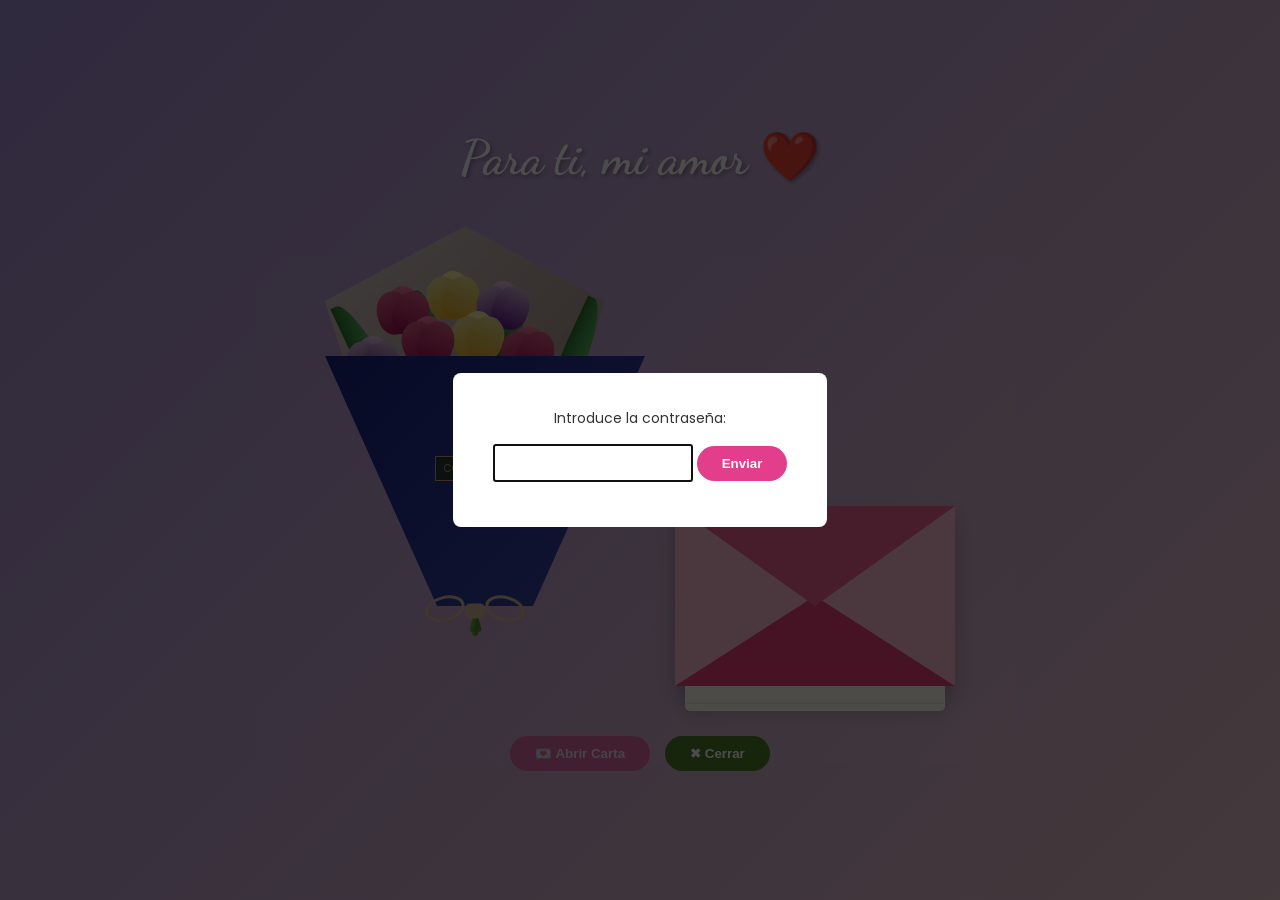
<file: index.html>
<!DOCTYPE html>
<html lang="es">
<head>
    <meta charset="UTF-8">
    <meta name="viewport" content="width=device-width, initial-scale=1.0">
    <link rel="stylesheet" href="style.css">
    <link href="https://fonts.googleapis.com/css2?family=Dancing+Script:wght@600&family=Poppins:wght@400;700&display=swap" rel="stylesheet">
    <title>Para mi niña hermosa ❤️</title>
</head>
<body>
    <div id="passwordOverlay" class="overlay">
        <div class="overlay-content">
            <p>Introduce la contraseña:</p>
            <input type="password" id="passwordInput" />
            <button id="passwordBtn" class="btn btn-primary">Enviar</button>
            <p id="passwordMessage"></p>
        </div>
    </div>
    <div class="background-animation"></div>
    <div class="particles"></div>

    <div class="container">
        <div class="title">
            <h1 style="color: #fff; text-shadow: 2px 2px 4px rgba(0,0,0,0.3); font-family: 'Dancing Script', cursive; font-size: 3rem;">Para ti, mi amor ❤️</h1>
        </div>

        <div class="main-content">
            <div class="ramo-container">
                <div class="papel-kraft"></div>
                <div class="hojas-fondo">
                    <div class="hoja h1"></div><div class="hoja h2"></div>
                    <div class="hoja h3"></div><div class="hoja h4"></div>
                </div>
                <div class="flores">
                    <div class="tulipan t-fucsia f1"></div>
                    <div class="tulipan t-amarillo f2"></div>
                    <div class="tulipan t-morado f3"></div>
                    <div class="tulipan t-morado f4"></div>
                    <div class="tulipan t-fucsia f5"></div>
                    <div class="tulipan t-amarillo f6"></div>
                    <div class="tulipan t-fucsia f7"></div>
                    <div class="tulipan t-amarillo f8"></div>
                </div>
                <div class="papel-frontal"></div>
                <div class="etiqueta">CON AMOR</div>
                <div class="lazo">
                    <div class="oreja-izq"></div><div class="oreja-der"></div>
                    <div class="nudo"></div>
                </div>
                <div class="tallos-inferiores">
                    <div class="tallo t-inf1"></div><div class="tallo t-inf2"></div>
                    <div class="tallo t-inf3"></div>
                </div>
            </div>

            <div class="envelope-wrapper">
                <div id="envelope" class="close">
                    <div class="front flap"></div>
                    <div class="front pocket"></div>
                    <div class="letter">
                        <p id="line1" class="words"></p>
                        <p id="line2" class="words"></p>
                        <p id="line3" class="words"></p>
                        <p id="line4" class="words"></p>
                        <p id="line5" class="words"></p>
                    </div>
                    <div class="hearts">
                        <div class="heart a1"></div>
                        <div class="heart a2"></div>
                        <div class="heart a3"></div>
                    </div>
                </div>
            </div>
        </div>

        <div class="buttons-container">
            <button id="open" class="btn btn-primary">💌 Abrir Carta</button>
            <button id="reset" class="btn btn-secondary">✖ Cerrar</button>
        </div>
    </div>

    <script src="script.js"></script>
</body>
</html>
</file>
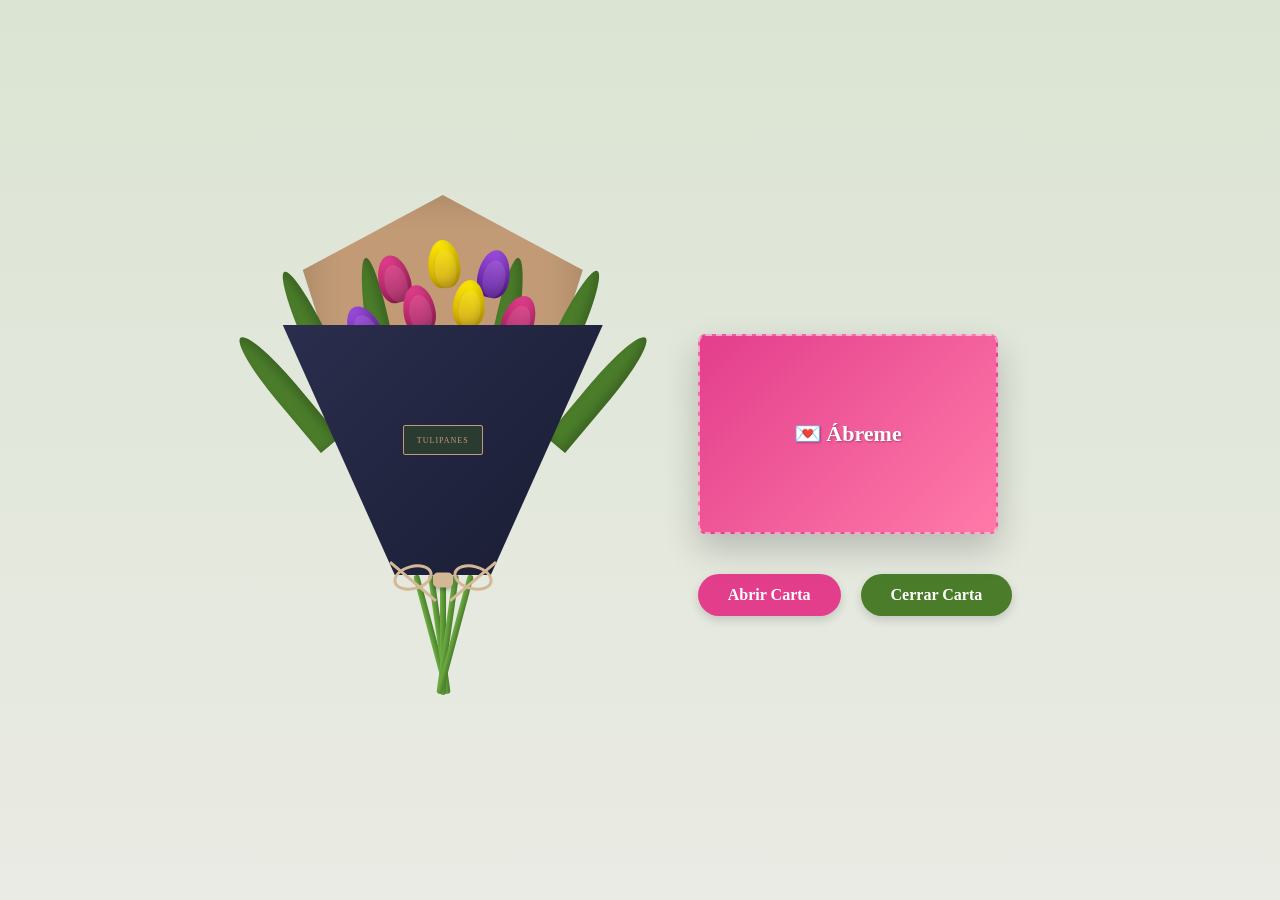
<file: ramo.html>
<!DOCTYPE html>
<html lang="es">
<head>
    <meta charset="UTF-8">
    <title>Ramo de Tulipanes y Carta</title>
    <style>
        * {
            margin: 0;
            padding: 0;
            box-sizing: border-box;
        }

        body {
            /* Fondo inspirado en la pared de la foto */
            background: linear-gradient(to bottom, #dbe4d3, #eaebe4);
            display: flex;
            justify-content: center;
            align-items: center;
            min-height: 100vh;
            font-family: 'Georgia', serif;
            padding: 20px;
            overflow: hidden;
        }

        .contenedor {
            display: flex;
            gap: 80px;
            align-items: center;
            flex-wrap: wrap;
            justify-content: center;
        }

        /* ===== RAMO DE TULIPANES (Diseño basado en la foto) ===== */
        .ramo-container {
            position: relative;
            width: 350px;
            height: 550px;
            display: flex;
            flex-direction: column;
            align-items: center;
            animation: flotar 4s ease-in-out infinite;
        }

        @keyframes flotar {
            0%, 100% { transform: translateY(0); }
            50% { transform: translateY(-10px); }
        }

        /* Papel Kraft del fondo */
        .papel-kraft {
            position: absolute;
            top: 20px;
            width: 280px;
            height: 250px;
            background: #c29b76;
            clip-path: polygon(50% 0%, 100% 30%, 80% 100%, 20% 100%, 0% 30%);
            z-index: 1;
            box-shadow: inset 0 0 40px rgba(0,0,0,0.2);
        }

        /* Hojas Verdes Largas */
        .hojas-fondo {
            position: absolute;
            top: 80px;
            width: 100%;
            height: 200px;
            z-index: 2;
        }

        .hoja {
            position: absolute;
            background: #4a7c2a;
            width: 25px;
            height: 150px;
            border-radius: 50% 50% 0 0;
            transform-origin: bottom center;
            box-shadow: inset -5px 0 10px rgba(0,0,0,0.2);
        }

        .h1 { left: 80px; transform: rotate(-25deg); height: 180px; }
        .h2 { left: 120px; transform: rotate(-10deg); height: 200px; }
        .h3 { right: 120px; transform: rotate(10deg); height: 190px; }
        .h4 { right: 80px; transform: rotate(25deg); height: 170px; }
        .h5 { left: 50px; top: 50px; transform: rotate(-40deg); height: 140px; }
        .h6 { right: 50px; top: 50px; transform: rotate(40deg); height: 140px; }

        /* Contenedor de las Flores */
        .flores {
            position: absolute;
            top: 60px;
            width: 250px;
            height: 220px;
            z-index: 3;
        }

        /* Diseño del Tulipán CSS */
        .tulipan {
            position: absolute;
            width: 32px;
            height: 48px;
            border-radius: 50% 50% 40% 40% / 60% 60% 40% 40%;
            box-shadow: inset -4px -4px 8px rgba(0,0,0,0.2);
            opacity: 0;
            animation: aparecer 0.8s forwards;
        }

        /* Pétalo central superpuesto para dar realismo */
        .tulipan::after {
            content: '';
            position: absolute;
            bottom: 0;
            left: 15%;
            width: 70%;
            height: 80%;
            border-radius: 50%;
            background: rgba(255,255,255,0.1);
            border-left: 1px solid rgba(0,0,0,0.1);
        }

        /* Colores de los tulipanes basados en la foto */
        .t-fucsia { background: linear-gradient(to bottom, #e33e8c, #a11c5a); }
        .t-amarillo { background: linear-gradient(to bottom, #ffea00, #cca300); }
        .t-morado { background: linear-gradient(to bottom, #9d4edd, #5a189a); }

        /* Posicionamiento y capas (z-index) para formar el bloque compacto */
        /* Fila de atrás */
        .f1 { left: 60px; top: 20px; z-index: 10; transform: rotate(-15deg); animation-delay: 0.1s; }
        .f2 { left: 110px; top: 5px; z-index: 9; transform: rotate(-5deg); animation-delay: 0.2s; }
        .f3 { left: 160px; top: 15px; z-index: 10; transform: rotate(10deg); animation-delay: 0.3s; }
        /* Fila del medio */
        .f4 { left: 30px; top: 70px; z-index: 11; transform: rotate(-25deg); animation-delay: 0.4s; }
        .f5 { left: 85px; top: 50px; z-index: 12; transform: rotate(-10deg); animation-delay: 0.5s; }
        .f6 { left: 135px; top: 45px; z-index: 11; transform: rotate(5deg); animation-delay: 0.6s; }
        .f7 { left: 185px; top: 60px; z-index: 12; transform: rotate(20deg); animation-delay: 0.7s; }
        /* Fila de adelante */
        .f8 { left: 50px; top: 110px; z-index: 13; transform: rotate(-20deg); animation-delay: 0.8s; }
        .f9 { left: 105px; top: 90px; z-index: 14; transform: rotate(-5deg); animation-delay: 0.9s; }
        .f10 { left: 155px; top: 95px; z-index: 13; transform: rotate(15deg); animation-delay: 1.0s; }
        .f11 { left: 10px; top: 130px; z-index: 12; transform: rotate(-35deg); animation-delay: 1.1s; }
        .f12 { left: 200px; top: 120px; z-index: 12; transform: rotate(30deg); animation-delay: 1.2s; }

        @keyframes aparecer {
            from { opacity: 0; transform: translateY(20px) scale(0.8) rotate(inherit); }
            to { opacity: 1; transform: translateY(0) scale(1) rotate(inherit); }
        }

        /* Papel Envolvente Frontal (Azul Marino) */
        .papel-frontal {
            position: absolute;
            top: 150px;
            width: 320px;
            height: 250px;
            background: linear-gradient(135deg, #2a2e4d, #1a1c33);
            /* Forma de cono invertido */
            clip-path: polygon(0 0, 100% 0, 65% 100%, 35% 100%);
            z-index: 20;
            box-shadow: 0 10px 20px rgba(0,0,0,0.5);
        }

        /* Etiqueta del florista */
        .etiqueta {
            position: absolute;
            top: 250px;
            width: 80px;
            height: 30px;
            background: #2a3b32;
            border: 1px solid #c29b76;
            z-index: 21;
            display: flex;
            justify-content: center;
            align-items: center;
            color: #c29b76;
            font-size: 8px;
            letter-spacing: 1px;
            border-radius: 2px;
        }

        /* Lazo de Rafia */
        .lazo {
            position: absolute;
            top: 385px;
            width: 100px;
            height: 40px;
            z-index: 22;
        }

        .nudo {
            position: absolute;
            left: 50%;
            top: 50%;
            transform: translate(-50%, -50%);
            width: 20px;
            height: 15px;
            background: #d4b896;
            border-radius: 5px;
            box-shadow: 0 2px 4px rgba(0,0,0,0.3);
        }

        .oreja-izq, .oreja-der {
            position: absolute;
            top: 5px;
            width: 40px;
            height: 25px;
            border: 3px solid #d4b896;
            border-radius: 50%;
        }
        .oreja-izq { left: 0; transform: rotate(-15deg); }
        .oreja-der { right: 0; transform: rotate(15deg); }
        
        .tira {
            position: absolute;
            top: 20px;
            width: 60px;
            height: 3px;
            background: #d4b896;
        }
        .tira-izq { left: -10px; transform: rotate(40deg); }
        .tira-der { right: -10px; transform: rotate(-40deg); }

        /* Tallos inferiores */
        .tallos-inferiores {
            position: absolute;
            bottom: 30px;
            width: 100px;
            height: 120px;
            z-index: 19;
            display: flex;
            justify-content: center;
        }

        .tallo {
            position: absolute;
            width: 6px;
            height: 100%;
            background: linear-gradient(to right, #6eb044, #4a7c2a);
            border-radius: 5px;
            bottom: 0;
            transform-origin: top center;
        }

        /* Abanico de tallos */
        .t-inf1 { transform: rotate(-15deg); left: 20px; }
        .t-inf2 { transform: rotate(-8deg); left: 35px; }
        .t-inf3 { transform: rotate(0deg); left: 47px; }
        .t-inf4 { transform: rotate(8deg); left: 60px; }
        .t-inf5 { transform: rotate(15deg); left: 75px; }


        /* ===== CARTA INTERACTIVA (Sin cambios importantes, solo ajustes visuales) ===== */
        .carta-contenedor {
            perspective: 1000px;
            margin-top: 50px;
        }

        .sobre {
            position: relative;
            width: 300px;
            height: 200px;
            background-color: #f08080;
            cursor: pointer;
            transform-style: preserve-3d;
            transition: transform 0.8s cubic-bezier(0.4, 0.0, 0.2, 1);
            border-radius: 8px;
            box-shadow: 0 15px 35px rgba(0, 0, 0, 0.2);
        }

        .sobre.abierto {
            transform: rotateX(180deg);
        }

        .sobre-frente, .sobre-reverso {
            position: absolute;
            width: 100%;
            height: 100%;
            backface-visibility: hidden;
            display: flex;
            flex-direction: column;
            justify-content: center;
            align-items: center;
            padding: 20px;
            text-align: center;
            border-radius: 8px;
        }

        .sobre-frente {
            background: linear-gradient(135deg, #e33e8c, #ff7aa8);
            border: 2px dashed rgba(255,255,255,0.5);
        }

        .sobre-frente h3 {
            color: white;
            font-size: 22px;
            text-shadow: 1px 1px 2px rgba(0, 0, 0, 0.3);
        }

        .sobre-reverso {
            background: #fffdf5;
            border: 1px solid #e0d8c3;
            transform: rotateX(180deg);
        }

        .mensaje-carta {
            color: #333;
            line-height: 1.8;
        }

        .mensaje-carta p {
            margin: 5px 0;
            font-size: 16px;
        }

        .mensaje-carta .firma {
            margin-top: 20px;
            font-style: italic;
            color: #e33e8c;
            font-size: 18px;
            font-weight: bold;
        }

        /* Botones */
        .controles {
            display: flex;
            gap: 20px;
            margin-top: 40px;
            justify-content: center;
            width: 100%;
        }

        button {
            padding: 12px 30px;
            font-size: 16px;
            border: none;
            border-radius: 25px;
            cursor: pointer;
            transition: all 0.3s ease;
            font-weight: bold;
            box-shadow: 0 4px 10px rgba(0, 0, 0, 0.15);
            font-family: inherit;
        }

        #abrir { background: #e33e8c; color: white; }
        #abrir:hover { transform: translateY(-3px); box-shadow: 0 6px 15px rgba(227, 62, 140, 0.4); }
        #cerrar { background: #4a7c2a; color: white; }
        #cerrar:hover { transform: translateY(-3px); box-shadow: 0 6px 15px rgba(74, 124, 42, 0.4); }

        @media (max-width: 800px) {
            .contenedor { flex-direction: column; gap: 40px; }
            body { padding-top: 50px; }
        }
    </style>
</head>
<body>

    <div class="contenedor">
        <div class="ramo-container">
            <div class="papel-kraft"></div>

            <div class="hojas-fondo">
                <div class="hoja h1"></div>
                <div class="hoja h2"></div>
                <div class="hoja h3"></div>
                <div class="hoja h4"></div>
                <div class="hoja h5"></div>
                <div class="hoja h6"></div>
            </div>

            <div class="flores">
                <div class="tulipan t-fucsia f1"></div>
                <div class="tulipan t-amarillo f2"></div>
                <div class="tulipan t-morado f3"></div>
                
                <div class="tulipan t-morado f4"></div>
                <div class="tulipan t-fucsia f5"></div>
                <div class="tulipan t-amarillo f6"></div>
                <div class="tulipan t-fucsia f7"></div>
                
                <div class="tulipan t-amarillo f8"></div>
                <div class="tulipan t-morado f9"></div>
                <div class="tulipan t-fucsia f10"></div>
                <div class="tulipan t-amarillo f11"></div>
                <div class="tulipan t-morado f12"></div>
            </div>

            <div class="papel-frontal"></div>
            
            <div class="etiqueta">TULIPANES</div>

            <div class="lazo">
                <div class="oreja-izq"></div>
                <div class="oreja-der"></div>
                <div class="tira tira-izq"></div>
                <div class="tira tira-der"></div>
                <div class="nudo"></div>
            </div>

            <div class="tallos-inferiores">
                <div class="tallo t-inf1"></div>
                <div class="tallo t-inf2"></div>
                <div class="tallo t-inf3"></div>
                <div class="tallo t-inf4"></div>
                <div class="tallo t-inf5"></div>
            </div>
        </div>

        <div>
            <div class="carta-contenedor">
                <div class="sobre" id="sobre">
                    <div class="sobre-frente">
                        <h3>💌 Ábreme</h3>
                    </div>
                    <div class="sobre-reverso">
                        <div class="mensaje-carta">
                            <p>Eres el punto y coma que le</p>
                            <p>daba sentido a mi desorden.</p>
                            <p class="firma">Te amo ❤️</p>
                        </div>
                    </div>
                </div>
            </div>

            <div class="controles">
                <button id="abrir">Abrir Carta</button>
                <button id="cerrar">Cerrar Carta</button>
            </div>
        </div>
    </div>

    <script>
        const sobre = document.getElementById('sobre');
        const btnAbrir = document.getElementById('abrir');
        const btnCerrar = document.getElementById('cerrar');

        btnAbrir.addEventListener('click', () => {
            sobre.classList.add('abierto');
        });

        btnCerrar.addEventListener('click', () => {
            sobre.classList.remove('abierto');
        });

        sobre.addEventListener('click', () => {
            sobre.classList.toggle('abierto');
        });
    </script>

</body>
</html>
</file>
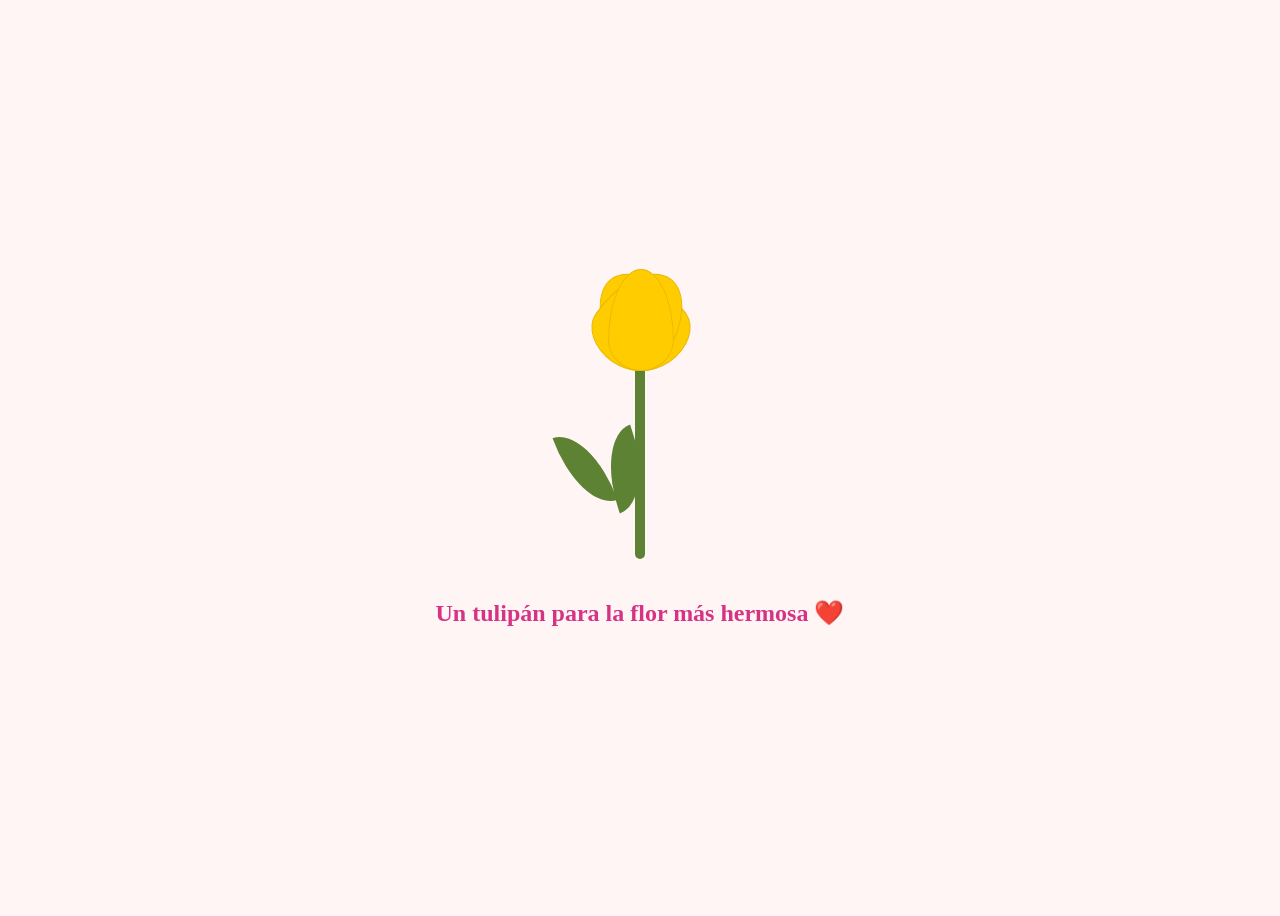
<file: tulipan.html>
<!DOCTYPE html>
<html lang="es">
<head>
    <meta charset="UTF-8">
    <title>Tulipán Animado</title>
    <style>
        body {
            background-color: #fff5f5; /* Rosa muy suave */
            display: flex;
            justify-content: center;
            align-items: center;
            height: 100vh;
            flex-direction: column;
            overflow: hidden;
        }

        .tulipan {
            position: relative;
            display: flex;
            flex-direction: column;
            align-items: center;
        }

        /* El Tallo */
        .tallo {
            width: 10px;
            height: 0;
            background: #5d8233;
            border-radius: 5px;
            animation: crecerTallo 2s ease-in-out forwards;
        }

        /* Hojas del tulipán */
        .hoja {
            position: absolute;
            width: 40px;
            height: 80px;
            background: #5d8233;
            border-radius: 0 100% 0 100%;
            bottom: 50px;
            left: -35px;
            transform: rotate(-20deg) scale(0);
            animation: aparecerHoja 1s forwards 1.5s;
        }

        .hoja.derecha {
            left: 5px;
            border-radius: 100% 0 100% 0;
            transform: rotate(20deg) scale(0);
        }

        /* Capullo del Tulipán */
        .capullo {
            position: relative;
            width: 80px;
            height: 100px;
            margin-bottom: -10px;
            opacity: 0;
            animation: aparecerFlor 1s forwards 2s;
        }

        .petalo {
            position: absolute;
            width: 100%;
            height: 100%;
            background: #ffcc00; /* Tulipán Amarillo */
            border-radius: 50% 50% 50% 50% / 70% 70% 30% 30%;
            border: 1px solid #e6b800;
        }

        /* Animación de apertura */
        .p1 { z-index: 3; transform: scaleX(0.8); }
        .p2 { z-index: 2; transform: rotate(-15deg); animation: abrirIzq 2s forwards 3s; }
        .p3 { z-index: 2; transform: rotate(15deg); animation: abrirDer 2s forwards 3s; }

        @keyframes crecerTallo { to { height: 200px; } }
        @keyframes aparecerHoja { to { transform: rotate(-20deg) scale(1); } }
        @keyframes aparecerFlor { to { opacity: 1; } }
        @keyframes abrirIzq { to { transform: rotate(-35deg); } }
        @keyframes abrirDer { to { transform: rotate(35deg); } }

        .mensaje {
            margin-top: 40px;
            font-family: 'Georgia', serif;
            color: #d63384;
            font-size: 24px;
            opacity: 0;
            animation: aparecerFlor 2s forwards 4s;
        }
    </style>
</head>
<body>

    <div class="tulipan">
        <div class="capullo">
            <div class="petalo p2"></div>
            <div class="petalo p3"></div>
            <div class="petalo p1"></div>
        </div>
        <div class="tallo">
            <div class="hoja"></div>
            <div class="hoja derecha"></div>
        </div>
    </div>

    <h2 class="mensaje">Un tulipán para la flor más hermosa ❤️</h2>

</body>
</html>
</file>
<file: style.css>
/* --- Base y Fondo --- */
* { margin: 0; padding: 0; box-sizing: border-box; }
body {
    /* Fondo animado y bonito */
    background: linear-gradient(-45deg, #ff9a9e, #fad0c4, #fad0c4, #a18cd1);
    background-size: 400% 400%;
    animation: gradientBG 15s ease infinite;
    display: flex;
    justify-content: center;
    align-items: center;
    min-height: 100vh;
    font-family: 'Poppins', sans-serif;
    overflow-x: hidden;
}

@keyframes gradientBG {
    0% { background-position: 0% 50%; }
    50% { background-position: 100% 50%; }
    100% { background-position: 0% 50%; }
}

/* overlay para contraseña */
.overlay {
    position: fixed;
    top: 0; left: 0; right: 0; bottom: 0;
    background: rgba(0,0,0,0.7);
    display: flex;
    justify-content: center;
    align-items: center;
    z-index: 1000;
}

.overlay-content {
    background: #fff;
    padding: 30px 40px;
    border-radius: 8px;
    text-align: center;
}

.overlay-content input {
    padding: 8px;
    margin: 10px 0;
    width: 200px;
    font-size: 16px;
}

.overlay-content p { margin: 5px 0; font-size: 14px; color: #333; }

.container { z-index: 10; display: flex; flex-direction: column; align-items: center; gap: 20px; }
.main-content { display: flex; align-items: flex-end; gap: 50px; flex-wrap: wrap; justify-content: center; }

/* --- Estilos del Ramo (MEJORADO: Tulipanes Realistas) --- */
.ramo-container {
    position: relative; 
    width: 300px; 
    height: 460px;
    animation: flotar 3s ease-in-out infinite;
    margin-bottom: 20px;
}

.papel-kraft {
    position: absolute; top: 20px; width: 280px; height: 250px;
    background: linear-gradient(135deg, #d7ccc8, #a1887f); /* Color papel más realista */
    z-index: 1;
    box-shadow: 0 10px 30px rgba(0,0,0,0.2);
    clip-path: polygon(50% 0%, 100% 30%, 80% 100%, 20% 100%, 0% 30%);
}

/* Hojas de fondo */
.hojas-fondo { position: absolute; top: 80px; width: 100%; height: 200px; z-index: 2; }
.hoja {
    position: absolute; 
    background: linear-gradient(to right, #2e7d32, #66bb6a); /* Degradado en hojas */
    width: 30px; height: 150px;
    border-radius: 0 80% 0 80%; /* Forma de hoja curva */
    transform-origin: bottom center;
    box-shadow: inset 5px 0 10px rgba(0,0,0,0.1);
}
.h1 { left: 80px; transform: rotate(-25deg); height: 180px; }
.h2 { left: 120px; transform: rotate(-10deg); height: 200px; }
.h3 { right: 120px; transform: rotate(10deg); height: 190px; }
.h4 { right: 80px; transform: rotate(25deg); height: 170px; }

/* Contenedor de flores */
.flores { position: absolute; top: 60px; width: 250px; height: 220px; z-index: 3; }

/* --- TULIPANES MEJORADOS (Efecto 3D) --- */
.tulipan {
    position: absolute;
    width: 36px; /* Un poco más grandes */
    height: 48px;
    border-radius: 50% 50% 40% 40%; /* Forma de capullo */
    /* Sombra interna para volumen */
    box-shadow: inset 0 -5px 10px rgba(0,0,0,0.1), inset 0 5px 10px rgba(255,255,255,0.2);
    opacity: 0;
    animation: aparecer 0.8s forwards;
    overflow: visible; /* Permitir que los pétalos laterales salgan */
    z-index: 2; /* El pétalo central va al frente */
}

/* Pétalos laterales (Izquierdo y Derecho) */
.tulipan::before, .tulipan::after {
    content: '';
    position: absolute;
    bottom: 0;
    width: 100%;
    height: 90%;
    background: inherit; /* Heredan el color de la flor */
    border-radius: 50% 50% 40% 40%;
    z-index: -1; /* Se van detrás del pétalo central */
    transition: transform 0.3s;
    filter: brightness(0.9); /* Un poco más oscuros para dar profundidad */
}

.tulipan::before {
    left: -8px;
    transform: rotate(-20deg);
}

.tulipan::after {
    right: -8px;
    transform: rotate(20deg);
}

/* Colores más ricos y brillantes */
.t-fucsia { background: linear-gradient(to top, #ad1457, #f06292); }
.t-amarillo { background: linear-gradient(to top, #fbc02d, #fff59d); }
.t-morado { background: linear-gradient(to top, #6a1b9a, #e1bee7); }

/* Posiciones tulipanes (Ajustadas para que se vean llenos) */
.f1 { left: 60px; top: 20px; z-index: 10; transform: rotate(-15deg); animation-delay: 0.1s; }
.f2 { left: 110px; top: 5px; z-index: 9; transform: rotate(-5deg); animation-delay: 0.2s; }
.f3 { left: 160px; top: 15px; z-index: 10; transform: rotate(10deg); animation-delay: 0.3s; }
.f4 { left: 30px; top: 70px; z-index: 11; transform: rotate(-25deg); animation-delay: 0.4s; }
.f5 { left: 85px; top: 50px; z-index: 12; transform: rotate(-10deg); animation-delay: 0.5s; }
.f6 { left: 135px; top: 45px; z-index: 11; transform: rotate(5deg); animation-delay: 0.6s; }
.f7 { left: 185px; top: 60px; z-index: 12; transform: rotate(20deg); animation-delay: 0.7s; }
.f8 { left: 50px; top: 110px; z-index: 13; transform: rotate(-20deg); animation-delay: 0.8s; }

.papel-frontal {
    position: absolute; top: 150px; width: 320px; height: 250px;
    background: linear-gradient(135deg, #1a237e, #3949ab); /* Azul más elegante */
    clip-path: polygon(0 0, 100% 0, 65% 100%, 35% 100%);
    z-index: 20;
    box-shadow: 0 -5px 20px rgba(0,0,0,0.3); /* Sombra superior para separar de las flores */
}

.etiqueta {
    position: absolute; top: 250px; left: 110px; width: 80px; height: 25px;
    background: #2a3b32; color: #c29b76; font-size: 10px;
    display: flex; justify-content: center; align-items: center;
    z-index: 21; border: 1px solid #c29b76; letter-spacing: 1px;
}

/* Lazo */
.lazo { position: absolute; top: 385px; width: 100px; height: 40px; z-index: 22; left: 100px; }
.nudo {
    position: absolute; left: 50%; top: 50%; transform: translate(-50%, -50%);
    width: 20px; height: 15px; background: #d4b896; border-radius: 5px;
}
.oreja-izq, .oreja-der {
    position: absolute; top: 5px; width: 40px; height: 25px;
    border: 3px solid #d4b896; border-radius: 50%;
}
.oreja-izq { left: 0; transform: rotate(-15deg); }
.oreja-der { right: 0; transform: rotate(15deg); }

/* Tallos inferiores */
.tallos-inferiores {
    position: absolute; bottom: 30px; width: 100px; height: 120px;
    z-index: 19; left: 100px;
}
.tallo {
    position: absolute; width: 6px; height: 100%;
    background: linear-gradient(to right, #6eb044, #4a7c2a);
    border-radius: 5px; bottom: 0; transform-origin: top center;
}
.t-inf1 { transform: rotate(-15deg); left: 20px; }
.t-inf2 { transform: rotate(0deg); left: 47px; }
.t-inf3 { transform: rotate(15deg); left: 75px; }

/* --- Estilos del Sobre y Carta (CORREGIDO) --- */
.envelope-wrapper {
    position: relative;
    margin-top: 50px;
}

#envelope {
    position: relative; width: 280px; height: 180px;
    background-color: #f48fb1; 
    box-shadow: 0 10px 20px rgba(0,0,0,0.2);
}

.flap {
    border-left: 140px solid transparent; border-right: 140px solid transparent;
    border-top: 100px solid #f06292; position: absolute; top: 0; z-index: 10; /* Encima de todo al inicio */
    transform-origin: top; transition: transform 0.4s ease-in-out;
}

.pocket {
    border-left: 140px solid #f8bbd0; border-right: 140px solid #f8bbd0;
    border-bottom: 90px solid #ec407a; border-top: 90px solid transparent;
    position: absolute; bottom: 0; z-index: 5; /* Encima de la carta */
}

.letter {
    position: absolute; 
    /* Fondo estilo papel de carta con renglones */
    background-color: #fffbf2; /* Color crema suave */
    background-image: linear-gradient(rgba(227, 62, 140, 0.15) 1px, transparent 1px); /* Renglones rosas */
    background-size: 100% 24px; /* Altura exacta del renglón */
    
    width: 260px; height: 200px;
    top: 5px; left: 10px; z-index: 1; /* Dentro del sobre */
    padding: 20px;
    transition: transform 0.6s ease-in-out; border-radius: 5px;
    box-shadow: 0 5px 15px rgba(0,0,0,0.1);
    overflow: hidden;
    display: flex;
    flex-direction: column;
    justify-content: flex-start; /* Alineación superior */
    align-items: flex-start;     /* Alineación izquierda */
    overflow-y: auto;            /* Scroll si el texto es largo */
    scrollbar-width: none;       /* Ocultar scrollbar en Firefox */
}

/* Ocultar scrollbar en Chrome/Safari/Edge */
.letter::-webkit-scrollbar { display: none; }

/* Estilos específicos para el texto */
.words { font-family: 'Poppins', sans-serif; font-size: 12px; margin-bottom: 0; width: 100%; color: #333; line-height: 24px; }

/* Título y Firma en cursiva bonita */
#line1 { font-family: 'Dancing Script', cursive; font-size: 18px; font-weight: bold; color: #e33e8c; margin-bottom: 10px; }
#line5 { font-family: 'Dancing Script', cursive; font-size: 16px; font-weight: bold; color: #e33e8c; margin-top: 15px; text-align: center; width: 100%; }


/* Animación de apertura */
.open .flap { transform: rotateX(180deg); z-index: 1; } /* La solapa se va atrás */
.open .letter { transform: translateY(-120px); z-index: 6; transition-delay: 0.4s; } /* La carta sube y queda encima del bolsillo */

.signature { color: #e33e8c; font-weight: bold; margin-top: 10px; }

/* Botones */
.buttons-container { margin-top: 30px; display: flex; gap: 15px; }
.btn { padding: 10px 25px; border-radius: 20px; border: none; cursor: pointer; color: white; font-weight: bold; }
.btn-primary { background: #e33e8c; }
.btn-secondary { background: #4a7c2a; }

button:disabled, .btn:disabled {
    opacity: 0.6;
    cursor: not-allowed;
}

/* Animaciones */
@keyframes aparecer { from { opacity: 0; transform: scale(0); } to { opacity: 1; transform: scale(1); } }
@keyframes flotar { 0%, 100% { transform: translateY(0) rotate(0deg); } 50% { transform: translateY(-10px) rotate(1deg); } }

/* --- Corazones (Corrección: Estilos faltantes) --- */
.heart {
    position: absolute; width: 15px; height: 15px; background: #d32f2f;
    transform: rotate(45deg); opacity: 0; bottom: 0; z-index: 20;
}
.heart::before, .heart::after {
    content: ''; position: absolute; width: 15px; height: 15px;
    border-radius: 50%; background: #d32f2f;
}
.heart::before { left: -10px; }
.heart::after { top: -10px; }

.open .heart { animation: floatUp 2s ease-out forwards; }
.a1 { left: 20%; animation-delay: 0.6s; }
.a2 { left: 50%; animation-delay: 0.8s; }
.a3 { left: 80%; animation-delay: 1.0s; }

@keyframes floatUp {
    0% { transform: translateY(0) rotate(45deg) scale(0.5); opacity: 0; }
    50% { opacity: 1; }
    100% { transform: translateY(-100px) rotate(45deg) scale(1.2); opacity: 0; }
}
</file>
